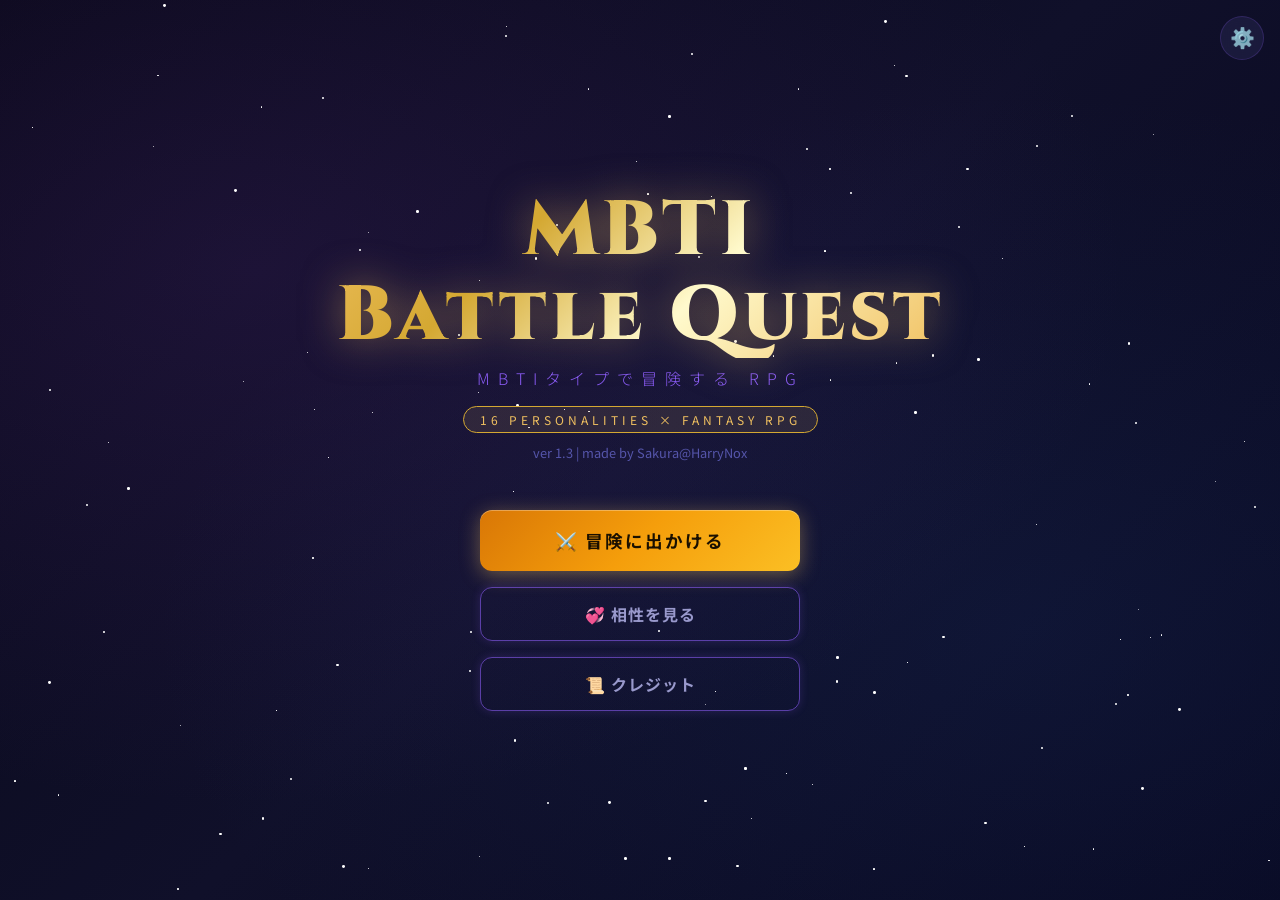
<file: index.html>
<!DOCTYPE html>
<html lang="ja">
<head>
  <meta charset="UTF-8">
  <meta name="viewport" content="width=device-width, initial-scale=1.0, maximum-scale=1.0, user-scalable=no">
  <title>MBTI Battle Quest — MBTIタイプで冒険するRPG</title>
  <meta name="description" content="MBTIタイプのキャラクターを選んで冒険するターン制バトルRPG。16種類のMBTIタイプが持つ個性と相性がゲームに影響する！">
  <link rel="stylesheet" href="style.css">
</head>
<body>

  <!-- Starfield Background (always visible) -->
  <div id="starfield"></div>

  <!-- Gear Button (always visible) -->
  <button id="gear-btn" title="設定">⚙️</button>

  <!-- ================================================
       SCREEN 1: TITLE
       ================================================ -->
  <div id="screen-title" class="screen active">
    <div class="title-logo">
      <h1>MBTI<br>Battle Quest</h1>
      <div class="subtitle">MBTIタイプで冒険する RPG</div>
      <div class="mbti-badge">16 PERSONALITIES × FANTASY RPG</div>
      <div style="font-size:0.8rem; color:var(--text-dim); margin-top:10px;">ver 1.3 | made by Sakura@HarryNox</div>
    </div>

    <div class="title-buttons">
      <button id="btn-adventure" class="btn btn-gold btn-lg btn-full">
        ⚔️ 冒険に出かける
      </button>
      <button id="btn-compatibility" class="btn btn-outline btn-full">
        💞 相性を見る
      </button>
      <button id="btn-credits" class="btn btn-outline btn-full">
        📜 クレジット
      </button>
    </div>
  </div>

  <!-- ================================================
       SCREEN 2: CHARACTER SELECT
       ================================================ -->
  <div id="screen-char-select" class="screen">
    <div class="char-select-title">⚔️ 勇者たちを選びましょう</div>

    <!-- Party Slots -->
    <div class="party-slots" id="party-slots"></div>

    <!-- MBTI List + Info Panel -->
    <div class="mbti-select-container">
      <div class="mbti-list" id="mbti-list"></div>

      <!-- Char Info Panel -->
      <div class="char-info-panel" id="char-info-panel">
        <div class="char-info-sprite-wrap" id="char-info-sprite-wrap">
          <div class="char-info-sprite" style="width:90px;height:90px;margin:0 auto;background:rgba(255,255,255,0.05);border-radius:12px;display:flex;align-items:center;justify-content:center;color:var(--text-dim);font-size:2rem">?</div>
        </div>
        <div class="char-info-mbti" id="char-info-mbti" style="font-size:1.2rem;font-weight:900;text-align:center">--</div>
        <div class="char-info-name" id="char-info-name">MBTIを選択</div>
        <div class="char-info-desc" id="char-info-desc" style="font-size:0.72rem;line-height:1.6;color:var(--text-secondary);margin-bottom:8px;min-height:60px">
          左のリストからキャラクターを選ぶと詳細が表示されます
        </div>
        <div class="char-info-stats">
          <div class="stat-row">
            <span class="stat-label">HP</span>
            <div class="stat-bar-wrap"><div class="stat-bar" id="stat-bar-hp" style="width:50%"></div></div>
            <span class="stat-val" id="stat-val-hp">—</span>
          </div>
          <div class="stat-row">
            <span class="stat-label">ATK</span>
            <div class="stat-bar-wrap"><div class="stat-bar" id="stat-bar-atk" style="width:50%"></div></div>
            <span class="stat-val" id="stat-val-atk">—</span>
          </div>
          <div class="stat-row">
            <span class="stat-label">DEF</span>
            <div class="stat-bar-wrap"><div class="stat-bar" id="stat-bar-def" style="width:50%"></div></div>
            <span class="stat-val" id="stat-val-def">—</span>
          </div>
        </div>
        <div class="char-info-special" style="margin-top:10px">
          <div class="special-label">✨ 特技</div>
          <div class="special-name" id="char-special-name">—</div>
          <div class="special-desc" id="char-special-desc">—</div>
        </div>
      </div>
    </div>

    <!-- Depart Button -->
    <div class="depart-area">
      <button id="btn-depart" class="btn btn-gold btn-lg hidden" style="min-width:220px">
        🗺️ 出発！！
      </button>
    </div>

    <!-- Back Button -->
    <div style="margin-top:12px">
      <button class="btn btn-outline btn-sm" onclick="showScreen('title')">← タイトルへ戻る</button>
    </div>
  </div>

  <!-- ================================================
       SCREEN 3: BATTLE
       ================================================ -->
  <div id="screen-battle" class="screen">

    <!-- Round Header -->
    <div class="battle-header">
      <div class="battle-round-label" id="battle-round-label">ROUND 1 / 5</div>
      <div class="battle-round-pips" id="round-pips"></div>
    </div>

    <!-- Enemy Area -->
    <div class="enemy-area" id="enemy-area"></div>

    <!-- Battle Log -->
    <div class="battle-log-wrap" id="battle-log"></div>

    <!-- Party Area -->
    <div class="party-area" id="party-area"></div>

    <!-- Compat Event Popup Area (shows during battle) -->
    <div id="compat-event-area"></div>

    <!-- Click-to-Continue Area (replaces action buttons during enemy turn) -->
    <div id="battle-continue-area"></div>

    <!-- Action Buttons -->
    <div class="battle-actions" id="battle-actions">
      <button id="btn-attack" class="action-btn action-attack" onclick="playerAttack()">
        <span class="action-icon">⚔️</span>
        <span class="action-label">攻撃</span>
        <span class="action-desc">ターゲットを攻撃</span>
      </button>
      <button id="btn-special" class="action-btn action-special" onclick="playerSpecial()" style="position:relative;">
        <span class="action-icon">✨</span>
        <span class="action-label">特技</span>
        <span class="action-desc">固有スキルを発動</span>
        <div id="special-badge" style="position:absolute; top:-12px; right:10px; background:#f59e0b; color:#fff; font-size:0.75rem; padding:2px 8px; border-radius:12px; font-weight:bold; box-shadow:0 2px 4px rgba(0,0,0,0.5); border:1px solid #fff; pointer-events:none;">残 5 回</div>
      </button>
      <button id="btn-defend" class="action-btn action-defend" onclick="playerDefend()">
        <span class="action-icon">🛡️</span>
        <span class="action-label">防御</span>
        <span class="action-desc">ダメージを半減</span>
      </button>
    </div>

  </div>

  <!-- ================================================
       SCREEN 4: ROAD EVENT
       ================================================ -->
  <div id="screen-event" class="screen">
    <div class="event-card">
      <span class="event-icon" id="event-icon">📜</span>
      <div class="event-title" id="event-title">イベント</div>
      <div class="event-desc"  id="event-desc">イベントの説明</div>
      <div class="event-effect" id="event-effect">効果</div>

      <!-- Party HP Status -->
      <div style="margin-bottom:20px;display:flex;gap:12px;justify-content:center;flex-wrap:wrap" id="event-party-hp"></div>

      <button id="event-next-round" class="btn btn-primary btn-lg btn-full" onclick="continueToNextBattle()">
        次へ進む →
      </button>
    </div>
  </div>

  <!-- ================================================
       SCREEN 5: GAME CLEAR
       ================================================ -->
  <div id="screen-game-clear" class="screen">
    <div class="result-card clear-card">
      <div style="font-size:3rem;margin-bottom:8px">🏆</div>
      <div class="result-title">GAME CLEAR!!</div>
      <div class="result-subtitle">ボスを倒し、世界に平和が訪れた！</div>

      <div class="result-party" id="clear-party-area"></div>

      <div class="result-actions">
        <button class="btn btn-outline btn-full" onclick="viewCompatibility()">
          💞 勇者たちの相性を見る
        </button>
        <button class="btn btn-gold btn-full" onclick="returnToTitle()">
          🏠 タイトルへ戻る
        </button>
      </div>
    </div>
  </div>

  <!-- ================================================
       SCREEN 6: GAME OVER
       ================================================ -->
  <div id="screen-game-over" class="screen">
    <div class="result-card over-card">
      <div style="font-size:3rem;margin-bottom:8px">💀</div>
      <div class="result-title">GAME OVER</div>
      <div class="result-subtitle">パーティーは力尽きた...</div>

      <div class="result-party" id="over-party-area"></div>

      <div class="result-actions">
        <button class="btn btn-danger btn-full" onclick="showScreen('char-select')">
          🔄 もう一度挑戦する
        </button>
        <button class="btn btn-outline btn-full" onclick="returnToTitle()">
          🏠 タイトルへ戻る
        </button>
      </div>
    </div>
  </div>

  <!-- ================================================
       SCREEN 7: COMPATIBILITY VIEWER
       ================================================ -->
  <div id="screen-compatibility" class="screen">
    <div class="compat-header">💞 相性一覧</div>
    <div class="compat-note">
      冒険で一緒に戦った仲間の相性データが解放されます<br>
      <span style="color:var(--text-dim)">（相性◎ = 最良 / ○ = 良好 / △ = 要注意 / ✗ = 最悪）</span>
    </div>

    <div class="compat-grid" id="compat-grid" style="max-height:70vh;overflow-y:auto;padding:4px"></div>

    <div style="margin-top:16px">
      <button class="btn btn-outline btn-sm" onclick="showScreen('title')">← タイトルへ戻る</button>
    </div>
  </div>

  <!-- ================================================
       SCREEN 8: CREDITS
       ================================================ -->
  <div id="screen-credits" class="screen">
    <div class="credits-card">
      <div class="credits-title">📜 クレジット</div>
      <div class="credits-rows">
        <div class="credits-row">
          <div class="credits-label">GAME DESIGN</div>
          <div class="credits-value">Sakura@HarryNox</div>
        </div>
        <div class="credits-divider"></div>
        <div class="credits-row">
          <div class="credits-label">GAME SYSTEM</div>
          <div class="credits-value">Sakura@HarryNox</div>
        </div>
        <div class="credits-divider"></div>
        <div class="credits-row">
          <div class="credits-label">IMAGES</div>
          <div class="credits-value">DOT ILLUST様</div>
        </div>
      </div>
      <button class="btn btn-outline btn-full" onclick="showScreen('title')">← タイトルへ戻る</button>
    </div>
  </div>

  <!-- Scripts (data first, then game logic) -->
  <!-- Test Mode Panel (Hidden by default) -->
  <div id="test-mode-panel" style="display: none;"></div>

  <script src="js/data.js"></script>
  <script src="js/game.js"></script>
</body>
</html>
</file>
<file: style.css>
/* =============================================
   MBTI Battle Game — Main Stylesheet
   ダークファンタジーテーマ
   ============================================= */

@import url('https://fonts.googleapis.com/css2?family=Noto+Sans+JP:wght@300;400;500;700;900&family=Cinzel:wght@400;700;900&family=MedievalSharp&display=swap');

/* ---- CSS Variables ---- */
:root {
  --bg-dark:    #080818;
  --bg-medium:  #10102a;
  --bg-light:   #18183a;
  --bg-card:    #1e1e42;
  --bg-card2:   #16163a;
  --accent-gold:   #f0c060;
  --accent-gold2:  #d4a832;
  --accent-purple: #8b5cf6;
  --accent-blue:   #60a5fa;
  --accent-teal:   #34d399;
  --text-primary:  #e8e8f8;
  --text-secondary:#9999cc;
  --text-dim:      #5555aa;
  --hp-high:    #22c55e;
  --hp-mid:     #eab308;
  --hp-low:     #ef4444;
  --border-dim: rgba(139,92,246,0.2);
  --border-glow: rgba(139,92,246,0.6);
  --shadow-glow: 0 0 20px rgba(139,92,246,0.3);
  --shadow-gold: 0 0 20px rgba(240,192,96,0.3);
}

/* ---- Reset ---- */
*, *::before, *::after { box-sizing: border-box; margin: 0; padding: 0; }
html, body {
  width: 100%; height: 100%;
  overflow: hidden;
  font-family: 'Noto Sans JP', sans-serif;
  background: var(--bg-dark);
  color: var(--text-primary);
}

/* ---- Starfield Background ---- */
#starfield {
  position: fixed; inset: 0; z-index: 0;
  pointer-events: none;
  background: radial-gradient(ellipse at 20% 30%, rgba(80,40,120,0.25) 0%, transparent 60%),
              radial-gradient(ellipse at 80% 70%, rgba(30,60,120,0.2) 0%, transparent 60%),
              linear-gradient(135deg, #080818 0%, #10102a 50%, #080820 100%);
}
.star {
  position: absolute; border-radius: 50%;
  background: white; animation: twinkle var(--dur, 3s) ease-in-out infinite var(--delay, 0s);
}
@keyframes twinkle {
  0%, 100% { opacity: 0.2; transform: scale(1); }
  50%       { opacity: 1;   transform: scale(1.3); }
}

/* ---- Screen System ---- */
.screen {
  position: fixed; inset: 0; z-index: 10;
  display: flex; flex-direction: column;
  align-items: center; justify-content: center;
  opacity: 0; pointer-events: none;
  transition: opacity 0.4s ease;
  overflow-y: auto;
  padding: 20px;
}
.screen.active {
  opacity: 1; pointer-events: all;
}

/* ---- Gear Icon (常時表示) ---- */
#gear-btn {
  position: fixed; top: 16px; right: 16px;
  z-index: 100;
  width: 44px; height: 44px;
  background: rgba(30,30,66,0.8);
  border: 1px solid var(--border-dim);
  border-radius: 50%; cursor: pointer;
  display: flex; align-items: center; justify-content: center;
  font-size: 20px;
  transition: all 0.3s ease;
  backdrop-filter: blur(8px);
  color: var(--text-secondary);
}
#gear-btn:hover {
  border-color: var(--accent-gold);
  color: var(--accent-gold);
  transform: rotate(60deg);
  box-shadow: var(--shadow-gold);
}

/* ============================================
   TITLE SCREEN
   ============================================ */
#screen-title {
  background: transparent;
}
.title-logo {
  text-align: center; margin-bottom: 48px;
  animation: fadeDown 1s ease both;
}
.title-logo h1 {
  font-family: 'Cinzel', serif;
  font-size: clamp(2.5rem, 6vw, 5rem);
  font-weight: 900;
  background: linear-gradient(135deg, #f0c060 0%, #d4a832 30%, #fffacd 60%, #f0c060 100%);
  -webkit-background-clip: text; -webkit-text-fill-color: transparent;
  text-shadow: none;
  filter: drop-shadow(0 0 20px rgba(240,192,96,0.5));
  letter-spacing: 4px;
  line-height: 1.1;
}
.title-logo .subtitle {
  font-size: 1rem; color: var(--accent-purple);
  letter-spacing: 8px; text-transform: uppercase;
  margin-top: 8px; font-weight: 300;
  -webkit-text-fill-color: var(--accent-purple);
}
.title-logo .mbti-badge {
  display: inline-block;
  margin-top: 16px; padding: 4px 16px;
  border: 1px solid var(--accent-gold2);
  border-radius: 20px;
  font-size: 0.75rem; letter-spacing: 4px;
  color: var(--accent-gold);
  background: rgba(240,192,96,0.1);
}

.title-buttons {
  display: flex; flex-direction: column;
  gap: 16px; width: 100%; max-width: 320px;
  animation: fadeUp 1s 0.4s ease both;
}

/* ============================================
   BUTTONS
   ============================================ */
.btn {
  display: inline-flex; align-items: center; justify-content: center;
  gap: 8px;
  padding: 14px 28px;
  border: none; border-radius: 12px;
  font-family: 'Noto Sans JP', sans-serif;
  font-size: 1rem; font-weight: 700;
  cursor: pointer; transition: all 0.25s ease;
  position: relative; overflow: hidden;
  letter-spacing: 1px;
}
.btn::after {
  content: ''; position: absolute; inset: 0;
  background: linear-gradient(135deg, rgba(255,255,255,0.15), transparent);
  opacity: 0; transition: opacity 0.2s;
}
.btn:hover::after { opacity: 1; }
.btn:active { transform: scale(0.97); }

.btn-primary {
  background: linear-gradient(135deg, #7c3aed, #a855f7);
  color: white;
  box-shadow: 0 4px 20px rgba(139,92,246,0.4), inset 0 1px 0 rgba(255,255,255,0.2);
}
.btn-primary:hover {
  background: linear-gradient(135deg, #6d28d9, #9333ea);
  box-shadow: 0 6px 30px rgba(139,92,246,0.6), inset 0 1px 0 rgba(255,255,255,0.2);
  transform: translateY(-2px);
}

.btn-gold {
  background: linear-gradient(135deg, #d97706, #f59e0b, #fbbf24);
  color: #1a1000;
  box-shadow: 0 4px 20px rgba(240,192,96,0.4), inset 0 1px 0 rgba(255,255,255,0.3);
}
.btn-gold:hover {
  box-shadow: 0 6px 30px rgba(240,192,96,0.6);
  transform: translateY(-2px);
}

.btn-outline {
  background: transparent;
  border: 1px solid var(--border-glow);
  color: var(--text-secondary);
  box-shadow: 0 0 10px var(--border-dim);
}
.btn-outline:hover {
  border-color: var(--accent-purple);
  color: var(--accent-purple);
  box-shadow: 0 0 20px rgba(139,92,246,0.3);
  transform: translateY(-2px);
}

.btn-danger {
  background: linear-gradient(135deg, #b91c1c, #ef4444);
  color: white;
  box-shadow: 0 4px 20px rgba(239,68,68,0.4);
}
.btn-danger:hover {
  box-shadow: 0 6px 30px rgba(239,68,68,0.6);
  transform: translateY(-2px);
}

.btn-success {
  background: linear-gradient(135deg, #065f46, #059669);
  color: white;
  box-shadow: 0 4px 20px rgba(5,150,105,0.4);
}
.btn-success:hover {
  box-shadow: 0 6px 30px rgba(5,150,105,0.6);
  transform: translateY(-2px);
}

.btn-sm { padding: 8px 16px; font-size: 0.85rem; }
.btn-lg { padding: 18px 36px; font-size: 1.1rem; letter-spacing: 2px; }
.btn-full { width: 100%; }
.btn:disabled { opacity: 0.4; cursor: not-allowed; transform: none !important; }

/* ============================================
   CHARACTER SELECT SCREEN
   ============================================ */
#screen-char-select {
  background: transparent;
  justify-content: flex-start;
  padding: 20px;
}
.char-select-title {
  font-family: 'Cinzel', serif;
  font-size: 1.5rem; color: var(--accent-gold);
  text-align: center; margin-bottom: 20px;
  width: 100%;
}

/* Party slots */
.party-slots {
  display: flex; gap: 12px; justify-content: center;
  margin-bottom: 20px; width: 100%; max-width: 900px;
}
.party-slot {
  flex: 1; min-width: 0; max-width: 200px;
  border: 2px solid var(--border-dim);
  border-radius: 12px;
  background: var(--bg-card);
  cursor: pointer; transition: all 0.3s;
  overflow: hidden;
  position: relative;
}
.party-slot.active {
  border-color: var(--accent-gold);
  box-shadow: 0 0 20px rgba(240,192,96,0.4);
}
.party-slot.filled {
  border-color: var(--border-glow);
}
.slot-label {
  background: rgba(0,0,0,0.3);
  text-align: center; padding: 6px;
  font-size: 0.75rem; color: var(--text-secondary);
  font-weight: 700; letter-spacing: 2px;
}
.party-slot.active .slot-label {
  background: rgba(240,192,96,0.2);
  color: var(--accent-gold);
}
.slot-content {
  padding: 10px; text-align: center; min-height: 90px;
  display: flex; flex-direction: column;
  align-items: center; justify-content: center;
}
.slot-empty { color: var(--text-dim); font-size: 0.8rem; }
.slot-char-sprite { width: 60px; height: 60px; margin: 0 auto; border-radius: 8px; overflow: hidden; }
.slot-mbti { font-size: 0.75rem; font-weight: 700; margin-top: 4px; }
.slot-name { font-size: 0.7rem; color: var(--text-secondary); }

/* MBTI list grid */
.mbti-select-container {
  display: flex; gap: 16px; width: 100%; max-width: 900px;
}
.mbti-list {
  flex: 1;
  display: grid; grid-template-columns: repeat(4, 1fr);
  gap: 8px;
}
.mbti-list-btn {
  padding: 8px 4px; text-align: center;
  border: 1px solid var(--border-dim);
  border-radius: 8px;
  background: var(--bg-card); cursor: pointer;
  transition: all 0.2s;
  position: relative;
}
.mbti-list-btn:hover {
  border-color: var(--accent-purple);
  transform: translateY(-2px);
  box-shadow: 0 4px 12px rgba(139,92,246,0.3);
}
.mbti-list-btn.selected {
  opacity: 0.4; cursor: not-allowed;
}
.mbti-list-btn.selected:hover { transform: none; box-shadow: none; }
.mbti-list-btn .mbti-code {
  font-size: 0.9rem; font-weight: 900;
  display: block;
}
.mbti-list-btn .mbti-name-small {
  font-size: 0.6rem; color: var(--text-secondary);
  display: block; margin-top: 2px;
}

/* Char info panel */
.char-info-panel {
  width: 220px; min-width: 220px;
  border: 1px solid var(--border-dim);
  border-radius: 12px; background: var(--bg-card);
  padding: 16px;
  transition: all 0.3s;
}
.char-info-panel.visible {
  border-color: var(--border-glow);
  box-shadow: var(--shadow-glow);
}
.char-info-sprite-wrap { text-align: center; margin-bottom: 12px; }
.char-info-sprite { width: 90px; height: 90px; margin: 0 auto; border-radius: 12px; overflow: hidden; }
.char-info-mbti { font-size: 1.2rem; font-weight: 900; text-align: center; }
.char-info-name { font-size: 0.85rem; color: var(--text-secondary); text-align: center; margin-bottom: 8px; }
.char-info-desc { font-size: 0.72rem; line-height: 1.6; color: var(--text-primary); margin-bottom: 8px; }
.char-info-stats { display: flex; flex-direction: column; gap: 4px; }
.stat-row { display: flex; align-items: center; gap: 6px; font-size: 0.7rem; }
.stat-label { width: 30px; color: var(--text-secondary); }
.stat-bar-wrap { flex: 1; background: rgba(255,255,255,0.1); border-radius: 4px; height: 6px; overflow: hidden; }
.stat-bar { height: 100%; border-radius: 4px; transition: width 0.5s ease; }
.stat-val { width: 24px; text-align: right; color: var(--text-secondary); }
.char-info-special { margin-top: 10px; padding: 8px; border-radius: 8px; background: rgba(139,92,246,0.1); border: 1px solid rgba(139,92,246,0.2); }
.special-label { font-size: 0.65rem; color: var(--accent-purple); font-weight: 700; }
.special-name { font-size: 0.8rem; font-weight: 700; color: var(--text-primary); }
.special-desc { font-size: 0.65rem; color: var(--text-secondary); margin-top: 2px; }

/* Depart button area */
.depart-area {
  text-align: center; margin-top: 16px; width: 100%; max-width: 900px;
}

/* ============================================
   CHARACTER SPRITE COMPONENT
   ============================================ */
.char-sprite {
  width: 100%; height: 100%;
  display: flex; flex-direction: column;
  align-items: center; justify-content: center;
  border-radius: inherit;
  position: relative; overflow: hidden;
}
.char-sprite img {
  width: 100%; height: 100%; object-fit: contain;
  display: block;
}
.char-sprite-placeholder {
  width: 100%; height: 100%;
  display: flex; flex-direction: column;
  align-items: center; justify-content: center;
  border-radius: inherit;
  font-weight: 900;
}
.char-sprite-placeholder .sp-code {
  font-size: 0.9em; letter-spacing: 1px;
  text-shadow: 0 2px 8px rgba(0,0,0,0.5);
}
.char-sprite-placeholder .sp-name {
  font-size: 0.4em; opacity: 0.8; margin-top: 2px;
}

/* ============================================
   BATTLE SCREEN
   ============================================ */
#screen-battle {
  background: transparent;
  justify-content: flex-start;
  padding: 12px 16px;
  gap: 10px;
}

/* Round header */
.battle-header {
  display: flex; align-items: center; justify-content: space-between;
  width: 100%; max-width: 900px;
}
.battle-round-label {
  font-family: 'Cinzel', serif;
  font-size: 0.9rem; color: var(--accent-gold);
  letter-spacing: 2px;
}
.battle-round-pips {
  display: flex; gap: 6px;
}
.round-pip {
  width: 12px; height: 12px; border-radius: 50%;
  border: 2px solid var(--text-dim);
  transition: all 0.3s;
}
.round-pip.done { background: var(--accent-gold); border-color: var(--accent-gold); }
.round-pip.current { background: var(--accent-purple); border-color: var(--accent-purple); box-shadow: 0 0 8px var(--accent-purple); }

/* Enemy area */
.enemy-area {
  display: flex; gap: 20px; align-items: flex-end; justify-content: center;
  width: 100%; max-width: 900px;
  min-height: 160px;
}
.enemy-unit {
  display: flex; flex-direction: column;
  align-items: center; gap: 6px;
  cursor: pointer; transition: all 0.2s;
}
.enemy-unit.selectable:hover { transform: translateY(-4px); }
.enemy-unit.targeted { filter: drop-shadow(0 0 12px var(--accent-purple)); }
.enemy-sprite-wrap {
  width: 100px; height: 100px; position: relative;
}
.enemy-sprite-wrap.boss-sprite { width: 130px; height: 130px; }
.enemy-sprite {
  width: 100%; height: 100%; border-radius: 12px; overflow: hidden;
  border: 2px solid transparent;
  transition: all 0.2s;
}
.enemy-unit.targeted .enemy-sprite { border-color: var(--accent-purple); }
.enemy-hp-bar-wrap { width: 100%; }
.enemy-name-label { font-size: 0.7rem; color: var(--text-secondary); font-weight: 700; }
.enemy-dead { opacity: 0.3; pointer-events: none; }

/* Battle message log */
.battle-log-wrap {
  width: 100%; max-width: 900px;
  background: rgba(10,10,30,0.7);
  border: 1px solid var(--border-dim);
  border-radius: 10px;
  height: 100px; overflow-y: auto;
  padding: 8px 12px;
  display: flex; flex-direction: column; gap: 4px;
  scrollbar-width: thin; scrollbar-color: var(--accent-purple) transparent;
}
.battle-log-wrap::-webkit-scrollbar { width: 4px; }
.battle-log-wrap::-webkit-scrollbar-track { background: transparent; }
.battle-log-wrap::-webkit-scrollbar-thumb { background: var(--accent-purple); border-radius: 2px; }
.log-entry {
  font-size: 0.78rem; line-height: 1.4;
  animation: fadeIn 0.3s ease both;
  padding: 2px 0;
}
.log-entry.log-attack { color: var(--text-primary); }
.log-entry.log-buff   { color: var(--accent-teal); }
.log-entry.log-debuff { color: #f87171; }
.log-entry.log-event  { color: var(--accent-gold); font-weight: 700; }
.log-entry.log-heal   { color: #86efac; }
.log-entry.log-system { color: var(--accent-purple); font-weight: 700; }
.log-entry.log-boss   { color: #fc8181; font-weight: 700; }

/* Party area */
.party-area {
  display: flex; gap: 10px; align-items: flex-end; justify-content: center;
  width: 100%; max-width: 900px;
}
.party-unit {
  flex: 1; max-width: 200px;
  display: flex; flex-direction: column; align-items: center; gap: 6px;
}
.party-sprite-wrap {
  width: 80px; height: 80px; position: relative;
}
.party-sprite {
  width: 100%; height: 100%; border-radius: 10px; overflow: hidden;
  border: 2px solid rgba(255,255,255,0.1);
  transition: all 0.2s;
}
.party-unit.is-hero .party-sprite { border-color: var(--accent-gold); }
.party-unit.dead-unit { opacity: 0.35; }
.party-name-label { font-size: 0.65rem; color: var(--text-secondary); }
.party-mbti-label  { font-size: 0.8rem; font-weight: 900; }

/* HP bars */
.hp-bar-wrap {
  width: 100%; position: relative; height: 10px;
  background: rgba(255,255,255,0.1); border-radius: 5px; overflow: hidden;
}
.hp-bar {
  height: 100%; border-radius: 5px;
  transition: width 0.5s ease, background-color 0.5s ease;
  position: relative;
}
.hp-bar::after {
  content: '';
  position: absolute; top: 0; left: 0; right: 0;
  height: 40%; background: rgba(255,255,255,0.3);
  border-radius: 5px 5px 0 0;
}
.hp-bar-label {
  font-size: 0.65rem; color: var(--text-secondary);
  display: flex; justify-content: space-between;
  margin-bottom: 2px;
}
.hp-wrap { width: 100%; }

/* Status badges on party unit */
.status-badges {
  display: flex; gap: 2px; flex-wrap: wrap; justify-content: center;
  min-height: 16px;
}
.status-badge {
  font-size: 0.55rem; padding: 1px 4px; border-radius: 4px;
  font-weight: 700;
}
.badge-buff   { background: rgba(52,211,153,0.25); color: #34d399; border: 1px solid rgba(52,211,153,0.4); }
.badge-debuff { background: rgba(248,113,113,0.25); color: #f87171; border: 1px solid rgba(248,113,113,0.4); }
.badge-shield { background: rgba(96,165,250,0.25); color: #60a5fa; border: 1px solid rgba(96,165,250,0.4); }

/* Battle action buttons */
.battle-actions {
  display: flex; gap: 12px; width: 100%; max-width: 900px;
  justify-content: center;
}
.action-btn {
  flex: 1; max-width: 200px;
  padding: 14px 16px; border: none; border-radius: 12px;
  font-family: 'Noto Sans JP', sans-serif;
  font-size: 1rem; font-weight: 700;
  cursor: pointer; transition: all 0.25s;
  display: flex; flex-direction: column; align-items: center; gap: 2px;
}
.action-btn .action-icon { font-size: 1.4rem; }
.action-btn .action-label { font-size: 0.85rem; }
.action-btn .action-desc { font-size: 0.6rem; opacity: 0.7; }

.action-attack {
  background: linear-gradient(135deg, #b91c1c, #ef4444);
  color: white;
  box-shadow: 0 4px 16px rgba(239,68,68,0.4);
}
.action-attack:hover { box-shadow: 0 6px 24px rgba(239,68,68,0.6); transform: translateY(-2px); }
.action-special {
  background: linear-gradient(135deg, #5b21b6, #8b5cf6);
  color: white;
  box-shadow: 0 4px 16px rgba(139,92,246,0.4);
}
.action-special:hover { box-shadow: 0 6px 24px rgba(139,92,246,0.6); transform: translateY(-2px); }
.action-defend {
  background: linear-gradient(135deg, #1e40af, #3b82f6);
  color: white;
  box-shadow: 0 4px 16px rgba(59,130,246,0.4);
}
.action-defend:hover { box-shadow: 0 6px 24px rgba(59,130,246,0.6); transform: translateY(-2px); }
.action-btn:disabled { opacity: 0.4; cursor: not-allowed; transform: none !important; }

/* ============================================
   EVENT SCREEN
   ============================================ */
#screen-event { background: transparent; }
.event-card {
  width: 100%; max-width: 560px;
  background: var(--bg-card);
  border: 1px solid var(--border-glow);
  border-radius: 20px; padding: 40px;
  text-align: center;
  box-shadow: var(--shadow-glow);
  animation: scaleIn 0.4s ease both;
}
.event-icon { font-size: 4rem; margin-bottom: 16px; display: block; }
.event-title {
  font-family: 'Cinzel', serif;
  font-size: 1.6rem; color: var(--accent-gold);
  margin-bottom: 16px;
}
.event-desc {
  font-size: 0.9rem; line-height: 1.8;
  color: var(--text-secondary); margin-bottom: 20px;
}
.event-effect {
  padding: 12px 20px; border-radius: 10px;
  background: rgba(139,92,246,0.1); border: 1px solid var(--border-glow);
  font-size: 0.95rem; font-weight: 700; color: var(--accent-teal);
  margin-bottom: 24px;
}

/* ============================================
   GAME CLEAR / GAME OVER SCREENS
   ============================================ */
#screen-game-clear, #screen-game-over { background: transparent; }

.result-card {
  width: 100%; max-width: 560px;
  background: var(--bg-card);
  border-radius: 24px; padding: 48px;
  text-align: center;
  animation: scaleIn 0.5s ease both;
}
.result-card.clear-card {
  border: 2px solid var(--accent-gold);
  box-shadow: 0 0 40px rgba(240,192,96,0.3);
}
.result-card.over-card {
  border: 2px solid #ef4444;
  box-shadow: 0 0 40px rgba(239,68,68,0.3);
}
.result-title {
  font-family: 'Cinzel', serif;
  font-size: clamp(2.5rem, 8vw, 4rem);
  font-weight: 900; margin-bottom: 8px;
}
.clear-card .result-title {
  background: linear-gradient(135deg, #f0c060, #ffd700, #f0c060);
  -webkit-background-clip: text; -webkit-text-fill-color: transparent;
  filter: drop-shadow(0 0 16px rgba(240,192,96,0.5));
}
.over-card .result-title { color: #ef4444; }
.result-subtitle { font-size: 1rem; color: var(--text-secondary); margin-bottom: 32px; }
.result-party {
  display: flex; gap: 12px; justify-content: center;
  margin-bottom: 32px; flex-wrap: wrap;
}
.result-party-member {
  display: flex; flex-direction: column; align-items: center; gap: 4px;
}
.result-party-member .rp-sprite { width: 56px; height: 56px; border-radius: 10px; overflow: hidden; }
.result-party-member .rp-mbti { font-size: 0.75rem; font-weight: 900; }
.result-party-member .rp-name { font-size: 0.6rem; color: var(--text-secondary); }
.result-actions { display: flex; flex-direction: column; gap: 12px; }

/* ============================================
   COMPATIBILITY SCREEN
   ============================================ */
#screen-compatibility {
  justify-content: flex-start;
  padding: 20px;
  background: transparent;
}
.compat-header {
  font-family: 'Cinzel', serif;
  font-size: 1.5rem; color: var(--accent-gold);
  text-align: center; margin-bottom: 20px; width: 100%;
}
.compat-note {
  font-size: 0.8rem; color: var(--text-secondary);
  text-align: center; margin-bottom: 16px;
}
.compat-grid {
  display: grid; grid-template-columns: repeat(auto-fill, minmax(200px, 1fr));
  gap: 12px; width: 100%; max-width: 900px;
}
.compat-card {
  background: var(--bg-card);
  border: 1px solid var(--border-dim);
  border-radius: 12px; padding: 14px;
  transition: all 0.3s;
}
.compat-card.unlocked {
  border-color: var(--border-glow);
}
.compat-card-header {
  display: flex; gap: 8px; align-items: center; margin-bottom: 10px;
}
.compat-sprite { width: 44px; height: 44px; border-radius: 8px; overflow: hidden; }
.compat-mbti { font-size: 1rem; font-weight: 900; }
.compat-name { font-size: 0.7rem; color: var(--text-secondary); }
.compat-rows { display: flex; flex-direction: column; gap: 4px; }
.compat-row { display: flex; align-items: flex-start; gap: 6px; font-size: 0.7rem; }
.compat-mark { font-size: 0.9rem; min-width: 18px; }
.compat-text { flex: 1; }
.compat-type { font-weight: 700; }
.compat-reason { color: var(--text-secondary); font-size: 0.65rem; }
.compat-locked {
  text-align: center; color: var(--text-dim);
  padding: 20px 0; font-size: 0.8rem;
}

/* ============================================
   CREDITS SCREEN
   ============================================ */
#screen-credits { background: transparent; }
.credits-card {
  width: 100%; max-width: 480px;
  background: var(--bg-card);
  border: 1px solid var(--border-glow);
  border-radius: 20px; padding: 40px;
  text-align: center;
  box-shadow: var(--shadow-glow);
}
.credits-title {
  font-family: 'Cinzel', serif;
  font-size: 1.8rem; color: var(--accent-gold);
  margin-bottom: 32px;
}
.credits-rows { display: flex; flex-direction: column; gap: 16px; margin-bottom: 32px; }
.credits-row { display: flex; flex-direction: column; gap: 2px; }
.credits-label { font-size: 0.7rem; color: var(--text-dim); letter-spacing: 2px; text-transform: uppercase; }
.credits-value { font-size: 1rem; color: var(--text-primary); font-weight: 500; }
.credits-divider { height: 1px; background: var(--border-dim); }

/* ============================================
   ANIMATIONS
   ============================================ */
@keyframes fadeIn  { from { opacity: 0; } to { opacity: 1; } }
@keyframes fadeUp  { from { opacity: 0; transform: translateY(20px); } to { opacity: 1; transform: translateY(0); } }
@keyframes fadeDown{ from { opacity: 0; transform: translateY(-20px); } to { opacity: 1; transform: translateY(0); } }
@keyframes scaleIn { from { opacity: 0; transform: scale(0.9); } to { opacity: 1; transform: scale(1); } }

/* Character attack jump animation */
@keyframes jump-attack {
  0%   { transform: translateY(0); }
  30%  { transform: translateY(-20px); }
  60%  { transform: translateY(-8px); }
  100% { transform: translateY(0); }
}
/* Character damage shake animation */
@keyframes shake-damage {
  0%,100% { transform: translateX(0); }
  15%     { transform: translateX(-8px); }
  30%     { transform: translateX(8px); }
  45%     { transform: translateX(-6px); }
  60%     { transform: translateX(6px); }
  75%     { transform: translateX(-3px); }
  90%     { transform: translateX(3px); }
}
/* Flash on special */
@keyframes flash-special {
  0%, 100% { filter: brightness(1); }
  50%       { filter: brightness(2) saturate(1.5); }
}

.anim-jump { animation: jump-attack 0.4s ease both; }
.anim-shake { animation: shake-damage 0.4s ease both; }
.anim-flash { animation: flash-special 0.5s ease both; }

/* Damage number floating */
.dmg-float {
  position: absolute;
  font-size: 1.2rem; font-weight: 900;
  pointer-events: none; z-index: 200;
  animation: floatUp 0.9s ease forwards;
  text-shadow: 0 2px 6px rgba(0,0,0,0.8);
  white-space: nowrap;
}
.dmg-float.dmg-damage { color: #f87171; }
.dmg-float.dmg-heal   { color: #86efac; }
.dmg-float.dmg-miss   { color: #9ca3af; font-size: 0.9rem; }
.dmg-float.dmg-crit   { color: #fbbf24; font-size: 1.5rem; }
@keyframes floatUp {
  0%   { opacity: 1; transform: translateY(0) scale(1); }
  30%  { opacity: 1; transform: translateY(-30px) scale(1.2); }
  100% { opacity: 0; transform: translateY(-60px) scale(0.8); }
}

/* Loading / waiting indicator */
.waiting-dots::after {
  content: '...';
  animation: waitdots 1.2s steps(4, end) infinite;
}
@keyframes waitdots {
  0%   { content: '.'; }
  33%  { content: '..'; }
  66%  { content: '...'; }
  100% { content: '.'; }
}

/* ============================================
   UTILITY
   ============================================ */
.text-center { text-align: center; }
.text-gold  { color: var(--accent-gold); }
.text-purple { color: var(--accent-purple); }
.text-teal  { color: var(--accent-teal); }
.text-red   { color: #ef4444; }
.mt-4  { margin-top: 4px; }
.mt-8  { margin-top: 8px; }
.mt-12 { margin-top: 12px; }
.mt-16 { margin-top: 16px; }
.gap-8 { gap: 8px; }
.flex  { display: flex; }
.flex-center { display: flex; align-items: center; justify-content: center; }
.hidden { display: none !important; }

/* Modal overlay (for gear/settings) */
.modal-overlay {
  position: fixed; inset: 0; z-index: 200;
  background: rgba(0,0,0,0.7); backdrop-filter: blur(4px);
  display: flex; align-items: center; justify-content: center;
}
.modal-box {
  background: var(--bg-card);
  border: 1px solid var(--border-glow);
  border-radius: 20px; padding: 32px;
  max-width: 400px; width: 90%;
  text-align: center;
  animation: scaleIn 0.3s ease both;
}
.modal-title { font-family: 'Cinzel', serif; font-size: 1.3rem; color: var(--accent-gold); margin-bottom: 20px; }
.modal-actions { display: flex; flex-direction: column; gap: 10px; margin-top: 20px; }

/* ============================================
   RESPONSIVE
   ============================================ */
@media (max-width: 640px) {
  .party-slots { gap: 6px; }
  .party-slot { max-width: 160px; }
  .mbti-list { grid-template-columns: repeat(4, 1fr); gap: 5px; }
  .mbti-list-btn .mbti-code { font-size: 0.75rem; }
  .mbti-list-btn .mbti-name-small { display: none; }
  .char-info-panel { width: 180px; min-width: 180px; padding: 12px; }
  .battle-actions { gap: 8px; }
  .action-btn { font-size: 0.85rem; padding: 10px 12px; }
  .enemy-sprite-wrap { width: 80px; height: 80px; }
  .enemy-sprite-wrap.boss-sprite { width: 100px; height: 100px; }
  .party-sprite-wrap { width: 65px; height: 65px; }
}

/* ---- HP Bar color helpers ---- */
.hp-green  { background: linear-gradient(90deg, #166534, #22c55e); }
.hp-yellow { background: linear-gradient(90deg, #854d0e, #eab308); }
.hp-red    { background: linear-gradient(90deg, #7f1d1d, #ef4444); }

/* ---- Victory banner ---- */
.victory-banner {
  width: 100%; max-width: 900px;
  text-align: center;
  padding: 16px;
  border-radius: 12px;
  background: rgba(240,192,96,0.1);
  border: 1px solid var(--accent-gold2);
  animation: scaleIn 0.5s ease both;
}
.victory-banner .vb-title { font-family: 'Cinzel', serif; font-size: 1.5rem; color: var(--accent-gold); }
.victory-banner .vb-sub { font-size: 0.85rem; color: var(--text-secondary); margin-top: 4px; }

/* ============================================
   CLICK-TO-CONTINUE BUTTON
   ============================================ */
#battle-continue-area {
  width: 100%;
  max-width: 900px;
  margin: 6px auto 0;
  min-height: 0;
}

.continue-btn {
  display: block;
  width: 100%;
  padding: 14px 24px;
  margin-bottom: 24px;
  background: linear-gradient(135deg, rgba(139,92,246,0.15) 0%, rgba(139,92,246,0.05) 100%);
  border: 1.5px solid var(--accent-purple);
  border-radius: 12px;
  color: var(--accent-purple);
  font-family: 'Noto Sans JP', sans-serif;
  font-size: 1rem;
  font-weight: 700;
  letter-spacing: 3px;
  cursor: pointer;
  transition: all 0.2s ease;
  animation: continue-pulse 1.6s ease-in-out infinite;
  text-align: center;
}
.continue-btn:hover {
  background: rgba(139,92,246,0.25);
  transform: scale(1.02);
  box-shadow: 0 0 24px rgba(139,92,246,0.5);
}
@keyframes continue-pulse {
  0%, 100% { box-shadow: 0 0 8px rgba(139,92,246,0.3); }
  50%       { box-shadow: 0 0 22px rgba(139,92,246,0.65); }
}

/* ============================================
   COMPAT EVENT POPUP (バトル中の相性イベント)
   ============================================ */
#compat-event-area {
  width: 100%;
  max-width: 900px;
  margin: 8px auto 4px;
}

.compat-event-popup {
  width: 100%;
  padding: 12px 18px;
  border-radius: 12px;
  animation: scaleIn 0.3s cubic-bezier(0.175, 0.885, 0.32, 1.275) both;
  text-align: center;
}
.compat-event-popup.popup-best    { background: rgba(240,192,96,0.12);  border: 2px solid var(--accent-gold); }
.compat-event-popup.popup-good    { background: rgba(52,211,153,0.12);  border: 2px solid var(--accent-teal); }
.compat-event-popup.popup-caution { background: rgba(251,146,60,0.12);  border: 2px solid #fb923c; }
.compat-event-popup.popup-worst   { background: rgba(239,68,68,0.14);   border: 2px solid #ef4444; }

.event-popup-title {
  font-family: 'Cinzel', serif;
  font-size: 1rem;
  font-weight: 700;
  margin-bottom: 4px;
  letter-spacing: 1px;
}
.popup-best    .event-popup-title { color: var(--accent-gold); }
.popup-good    .event-popup-title { color: var(--accent-teal); }
.popup-caution .event-popup-title { color: #fb923c; }
.popup-worst   .event-popup-title { color: #ef4444; }

.event-popup-desc {
  font-size: 0.78rem;
  line-height: 1.6;
  color: var(--text-secondary);
}

/* ---- battle-waiting (既存のまま) ---- */
.battle-waiting {
  position: absolute; inset: 0; z-index: 50;
  display: flex; align-items: center; justify-content: center;
  background: rgba(8,8,24,0.5);
  backdrop-filter: blur(2px);
  border-radius: inherit;
  pointer-events: none;
}

/* ---- Road Event member badges ---- */
.event-member {
  display: flex;
  flex-direction: column;
  align-items: center;
  gap: 2px;
  padding: 6px 10px;
  background: rgba(255,255,255,0.04);
  border-radius: 8px;
  border: 1px solid var(--border-dim);
  font-size: 0.8rem;
}

/* ============================================
   TEST MODE UI
   ============================================ */
#test-mode-panel {
  position: fixed;
  top: 10px;
  left: 10px;
  background: rgba(0, 0, 0, 0.85);
  border: 2px solid #ef4444;
  color: #ef4444;
  padding: 12px;
  z-index: 9999;
  font-family: 'Courier New', Courier, monospace;
  border-radius: 6px;
  box-shadow: 0 0 10px rgba(239, 68, 68, 0.5);
}
#test-mode-panel h3 {
  margin: 0 0 10px 0;
  font-size: 14px;
  text-transform: uppercase;
}
.test-mode-row {
  display: flex;
  align-items: center;
  justify-content: space-between;
  margin-bottom: 6px;
  gap: 12px;
}
.test-mode-btn {
  background: #222;
  color: #ef4444;
  border: 1px solid #ef4444;
  cursor: pointer;
  padding: 2px 8px;
  font-weight: bold;
  border-radius: 3px;
}
.test-mode-btn:hover {
  background: #ef4444;
  color: #000;
}
.test-mode-name {
  color: #fff;
  width: 50px;
}

/* =============================================
   Mobile Mode Specific Styles
   ============================================= */
body.mode-mobile {
  overflow-y: auto !important; /* Allow scroll on mobile */
  font-size: 16px;
}
body.mode-mobile .screen {
  overflow-y: auto;
  justify-content: flex-start; /* Prevent cut-off at top */
  padding: 40px 10px;
}
body.mode-mobile .char-card {
  width: 130px;
  min-height: 160px;
  margin: 5px;
}
body.mode-mobile .char-name {
  font-size: 18px;
}
body.mode-mobile .char-type {
  font-size: 16px;
}
body.mode-mobile .btn {
  padding: 16px 32px;
  font-size: 1.2rem;
  margin: 10px 0;
}
body.mode-mobile #battle-container {
  max-width: 100vw;
  width: 100%;
}
body.mode-mobile .battle-card {
  width: 100px;
}
body.mode-mobile .card-name {
  font-size: 14px;
}
body.mode-mobile .hud-stat {
  font-size: 14px;
}
body.mode-mobile #action-menu {
  gap: 12px;
}
body.mode-mobile .action-btn {
  font-size: 16px;
  padding: 14px 10px;
}
</file>
